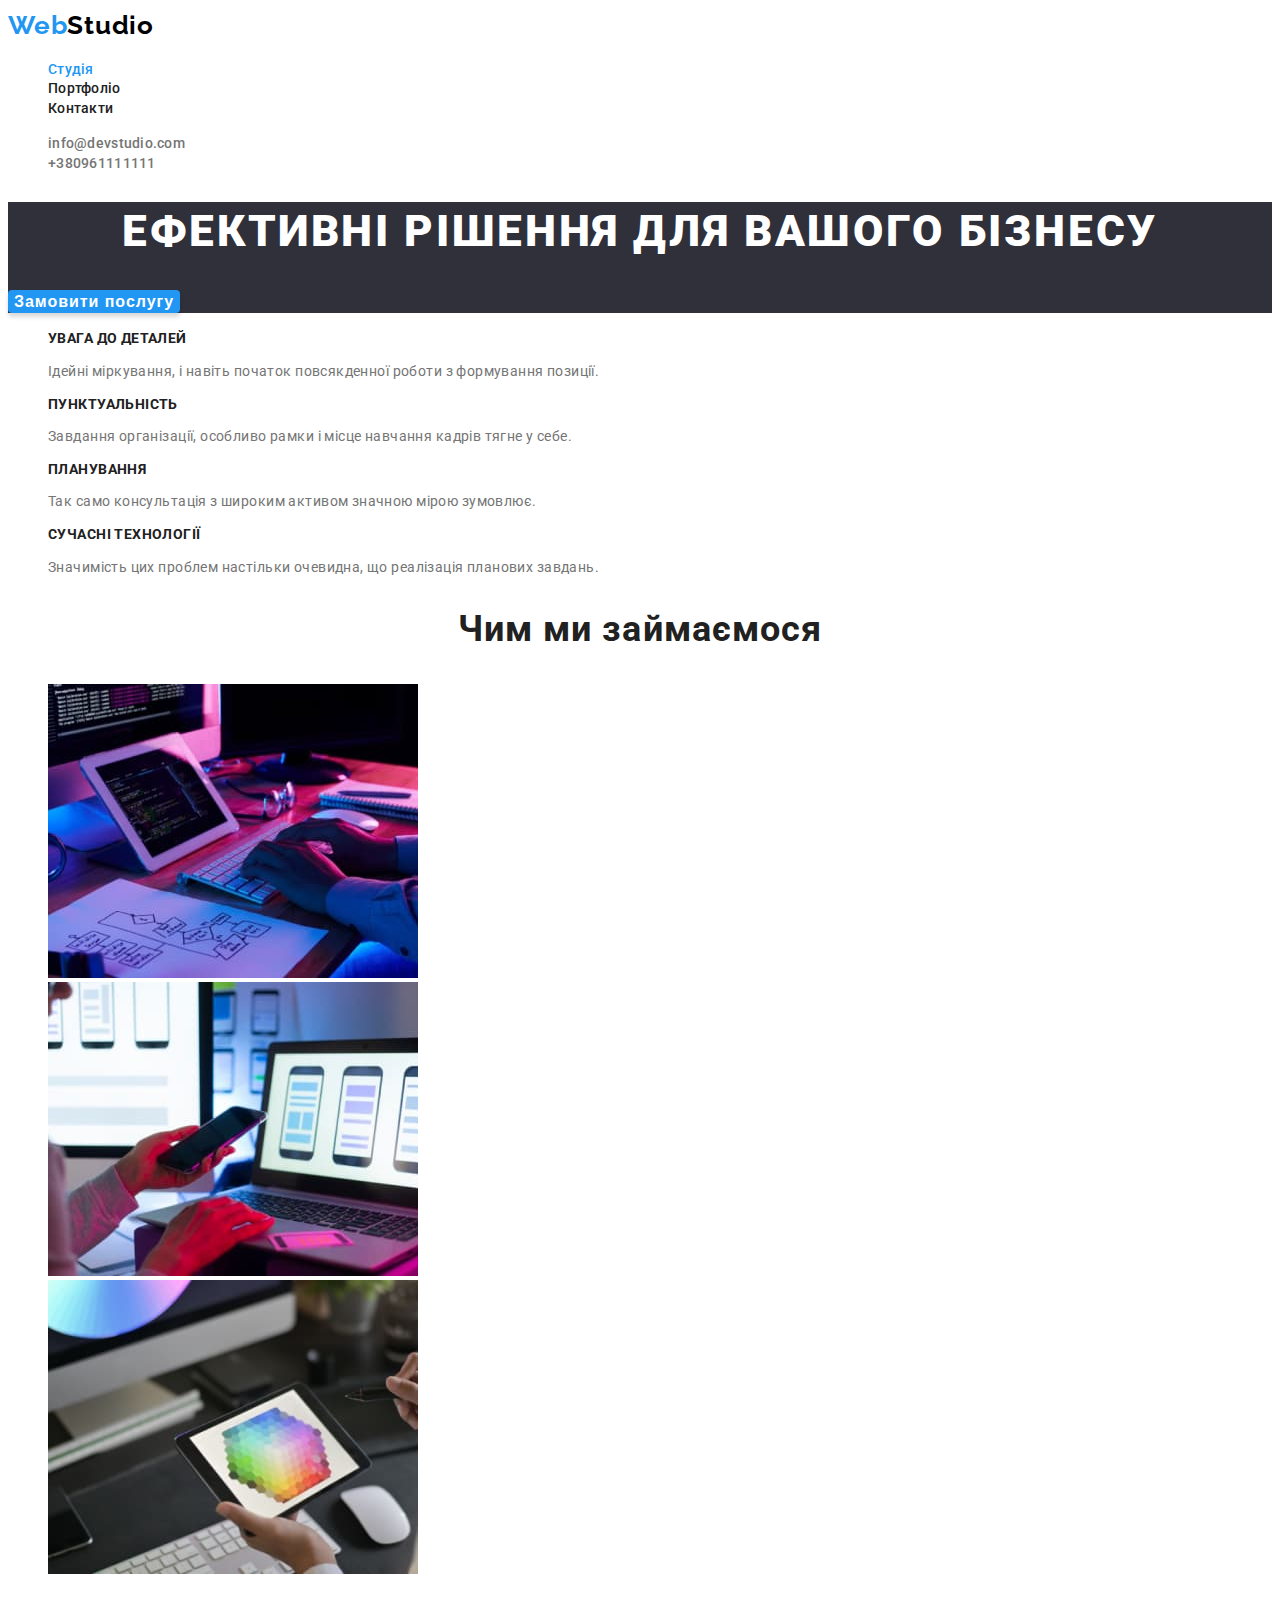
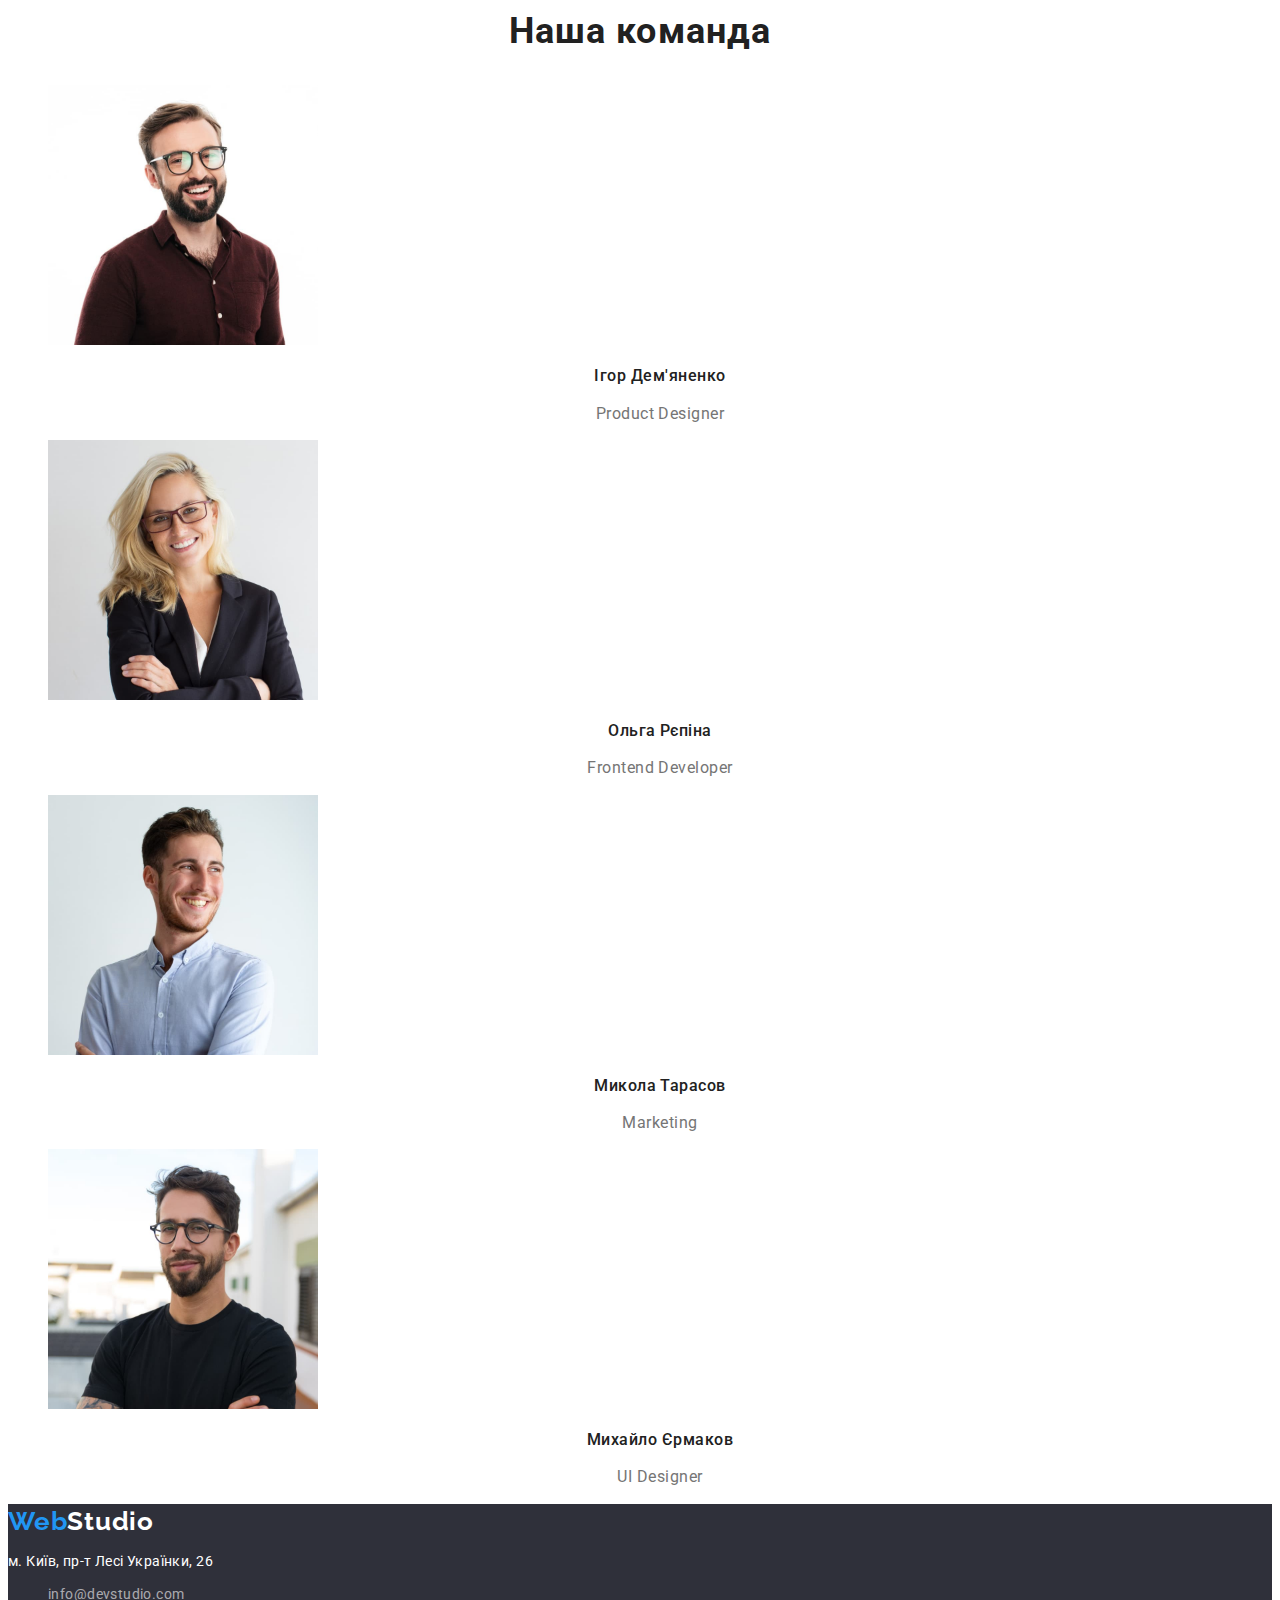
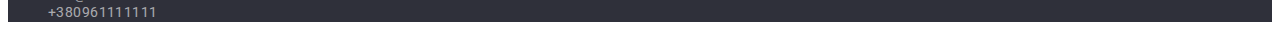
<file: index.html>
<!DOCTYPE html>
<html lang="uk">
  <head>
    <meta charset="UTF-8" />
    <meta http-equiv="X-UA-Compatible" content="IE=edge" />
    <meta name="viewport" content="width=device-width, initial-scale=1.0" />
    <title>WebStudio</title>
    <link rel="preconnect" href="https://fonts.googleapis.com" />
    <link rel="preconnect" href="https://fonts.gstatic.com" crossorigin />
    <link
      href="https://fonts.googleapis.com/css2?family=Raleway:wght@700&family=Roboto:wght@400;500;700;900&display=swap"
      rel="stylesheet"
    />
    <link rel="stylesheet" href="./css/styles.css" />
  </head>
  <body>
    <header class="header">
      <a class="logo-link link" href="./index.html"
        ><span class="logo-accent">Web</span>Studio</a
      >
      <nav>
        <ul>
          <li class="list">
            <a class="nav-link link" href="./index.html"
              ><span class="accent">Студія</span></a
            >
          </li>
          <li class="list">
            <a class="nav-link link" href="./portfolio.html">Портфоліо</a>
          </li>
          <li class="list">
            <a class="nav-link link" href="">Контакти</a>
          </li>
        </ul>
      </nav>
      <ul class="list">
        <li>
          <a class="contact link" href="mailto:info@devstudio.com"
            >info@devstudio.com</a
          >
        </li>
        <li>
          <a class="contact link" href="tel:+380961111111">+380961111111</a>
        </li>
      </ul>
    </header>
    <main>
      <section class="hero">
        <h1 class="hero-title">Ефективні рішення для вашого бізнесу</h1>
        <button class="model-btn" type="button">Замовити послугу</button>
      </section>
      <section>
        <ul class="horizontal-block">
          <li class="list">
            <h2 class="sub-hero-title">УВАГА ДО ДЕТАЛЕЙ</h2>
            <p class="sub-title">
              Ідейні міркування, і навіть початок повсякденної роботи з
              формування позиції.
            </p>
          </li>
          <li class="list">
            <h2 class="sub-hero-title">ПУНКТУАЛЬНІСТЬ</h2>
            <p class="sub-title">
              Завдання організації, особливо рамки і місце навчання кадрів тягне
              у себе.
            </p>
          </li>
          <li class="list">
            <h2 class="sub-hero-title">ПЛАНУВАННЯ</h2>
            <p class="sub-title">
              Так само консультація з широким активом значною мірою зумовлює.
            </p>
          </li>
          <li class="list">
            <h2 class="sub-hero-title">СУЧАСНІ ТЕХНОЛОГІЇ</h2>
            <p class="sub-title">
              Значимість цих проблем настільки очевидна, що реалізація планових
              завдань.
            </p>
          </li>
        </ul>
      </section>
      <section>
        <h2 class="employment-and-team">Чим ми займаємося</h2>
        <ul class="list horizontal-block">
          <li>
            <img src="./images/box1.jpg" alt="box1" width="370" height="294" />
          </li>
          <li>
            <img src="./images/box2.jpg" alt="box2" width="370" height="294" />
          </li>
          <li>
            <img src="./images/box3.jpg" alt="box3" width="370" height="294" />
          </li>
        </ul>
      </section>
      <section>
        <h2 class="employment-and-team">Наша команда</h2>
        <ul class="list horizontal-block">
          <li>
            <img src="./images/img1.jpg" alt="фото" width="270" height="260" />
            <h3 class="name">Ігор Дем'яненко</h3>
            <p class="work">Product Designer</p>
          </li>
          <li>
            <img src="./images/img2.jpg" alt="фото" width="270" height="260" />
            <h3 class="name">Ольга Рєпіна</h3>
            <p class="work">Frontend Developer</p>
          </li>
          <li>
            <img src="./images/img3.jpg" alt="фото" width="270" height="260" />
            <h3 class="name">Микола Тарасов</h3>
            <p class="work">Marketing</p>
          </li>
          <li>
            <img src="./images/img4.jpg" alt="фото" width="270" height="260" />
            <h3 class="name">Михайло Єрмаков</h3>
            <p class="work">UI Designer</p>
          </li>
        </ul>
      </section>
    </main>
    <footer class="footer">
      <a class="logo-link-footer link" href="./index.html"
        ><span class="logo-accent">Web</span>Studio</a
      >
      <address class="address">
        <p lang="uk">м. Київ, пр-т Лесі Українки, 26</p>
        <ul class="list">
          <li class="link">
            <a class="contact-list link" href="mailto:info@devstudio.com"
              >info@devstudio.com</a
            >
          </li>
          <li class="link">
            <a class="contact-list link" href="tel:+380961111111"
              >+380961111111</a
            >
          </li>
        </ul>
      </address>
    </footer>
  </body>
</html>
</file>
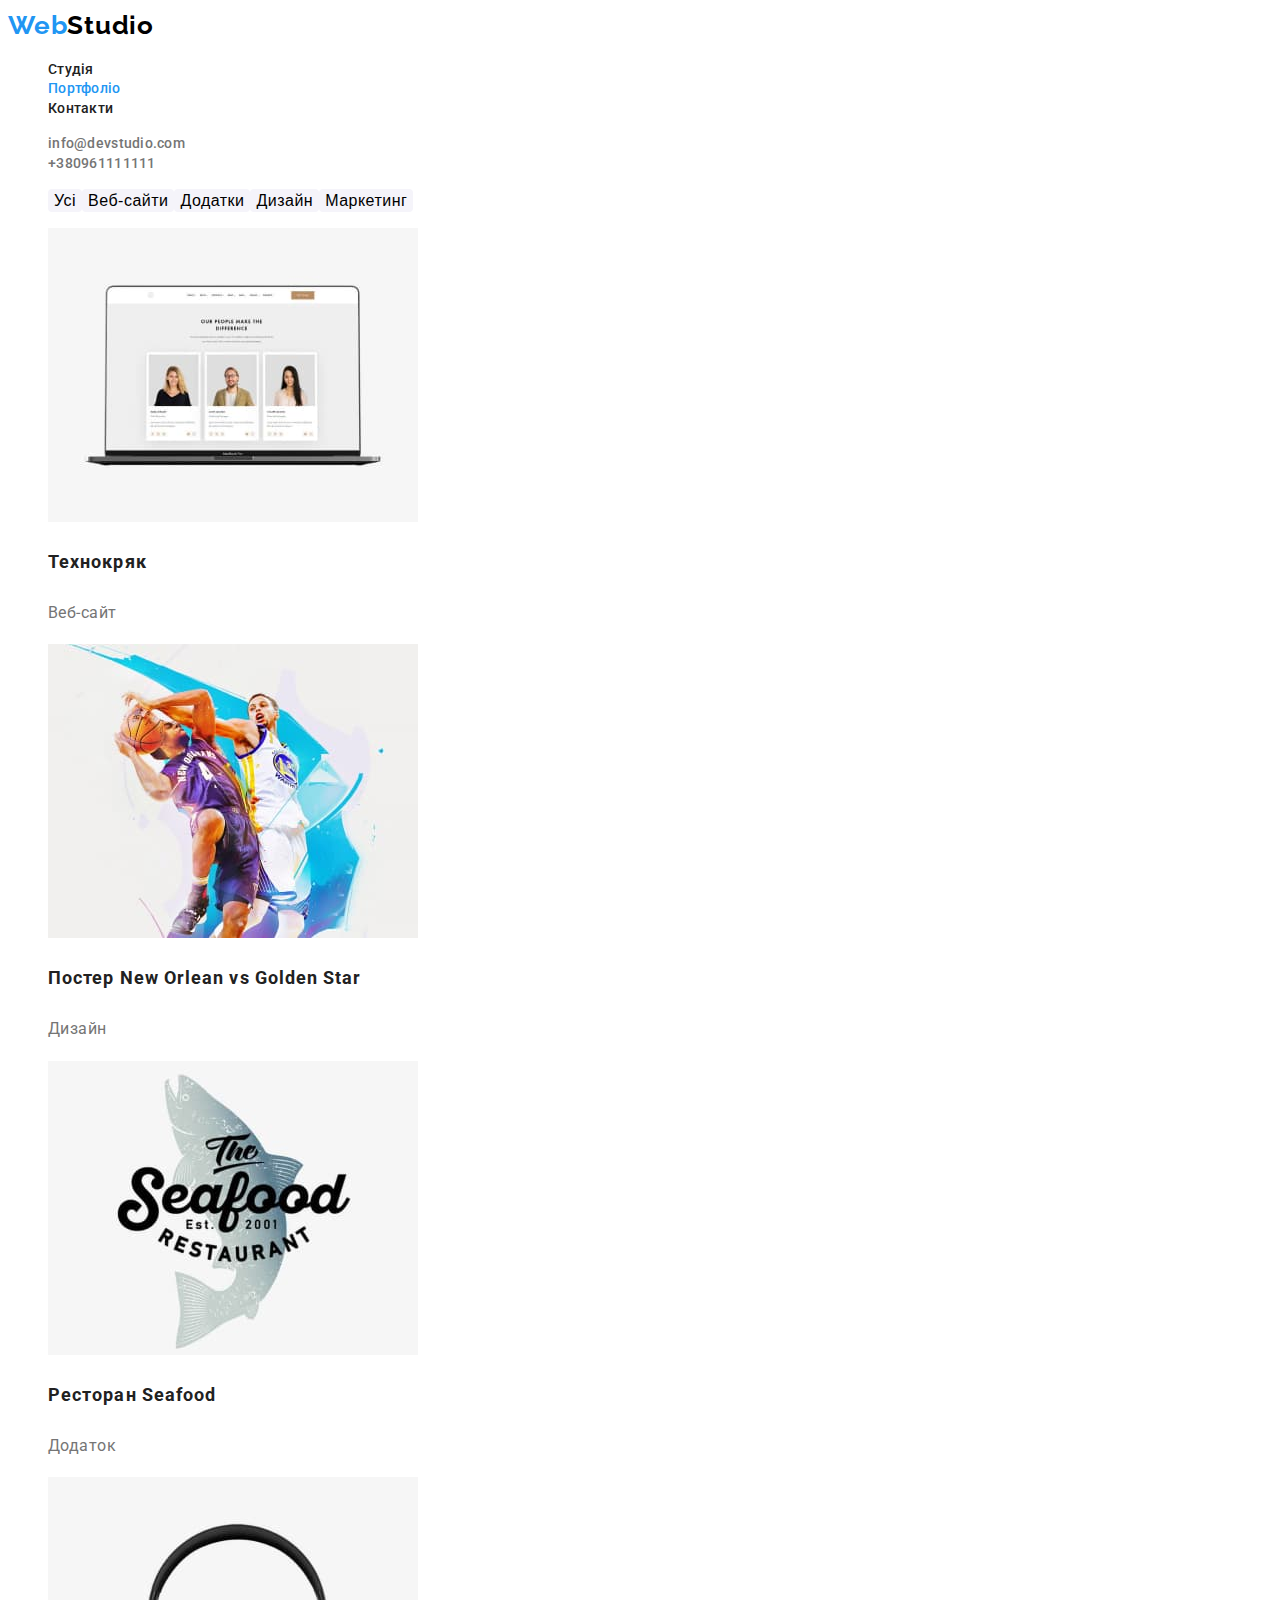
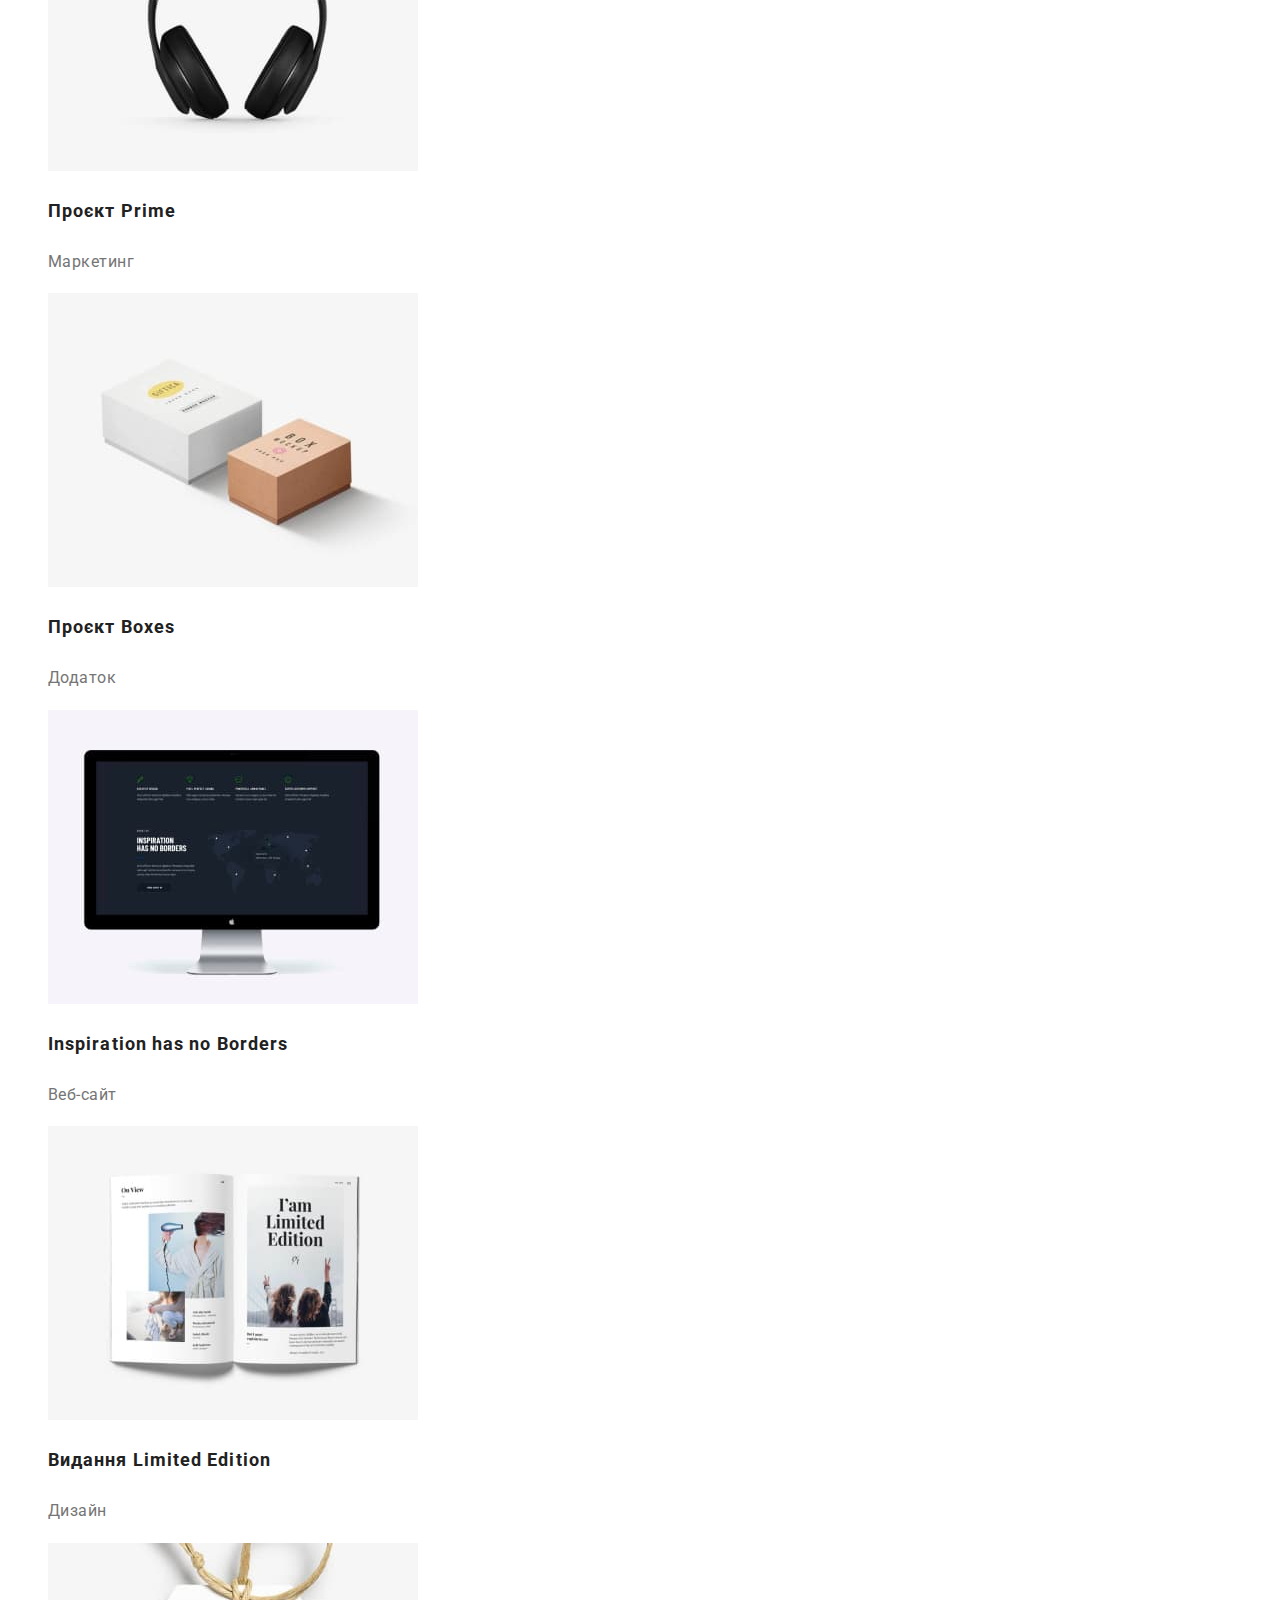
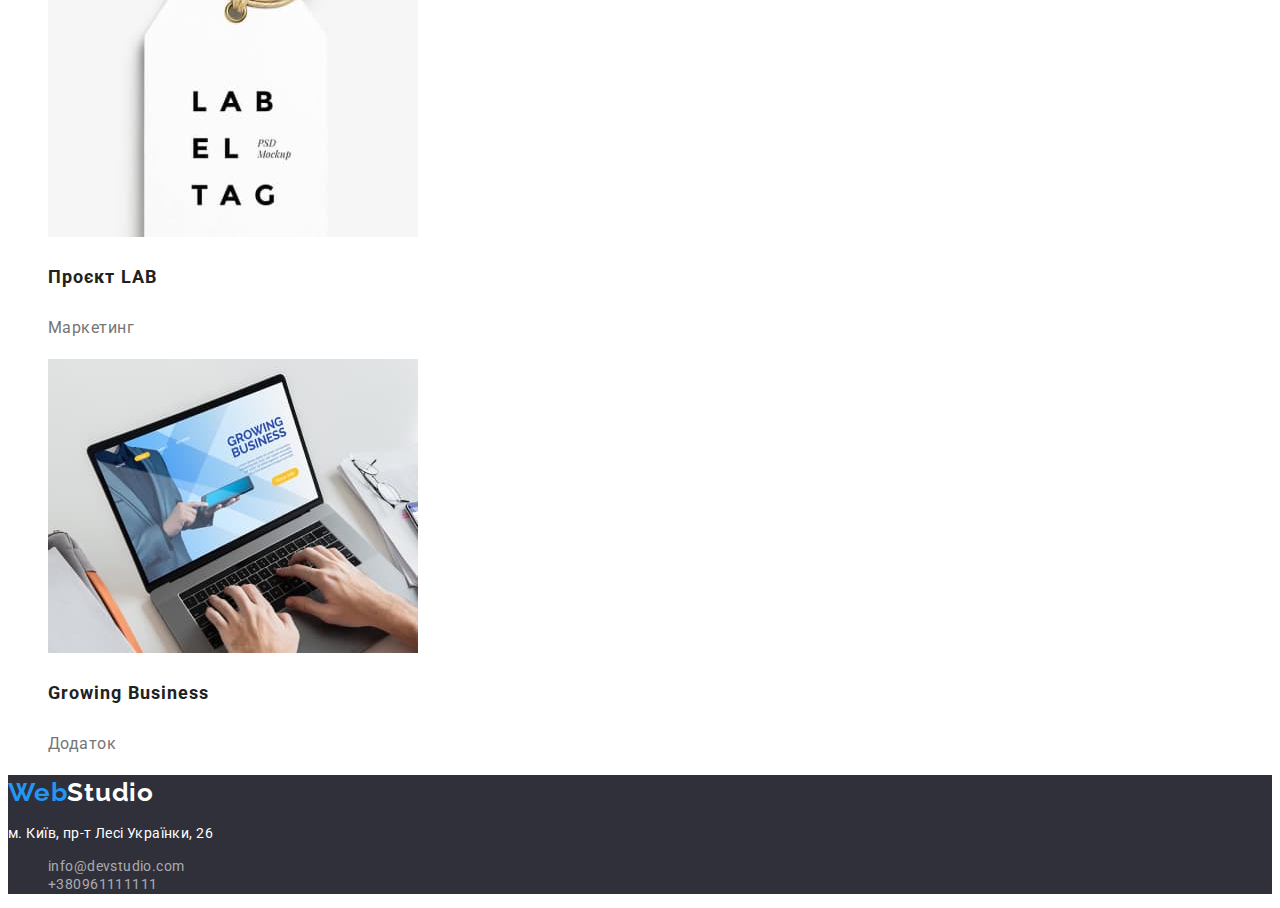
<file: portfolio.html>
<!DOCTYPE html>
<html lang="en">
  <head>
    <meta charset="UTF-8" />
    <meta http-equiv="X-UA-Compatible" content="IE=edge" />
    <meta name="viewport" content="width=\, initial-scale=1.0" />
    <title>Document</title>
    <link rel="preconnect" href="https://fonts.googleapis.com" />
    <link rel="preconnect" href="https://fonts.gstatic.com" crossorigin />
    <link
      href="https://fonts.googleapis.com/css2?family=Raleway:wght@700&family=Roboto:wght@400;500;700;900&display=swap"
      rel="stylesheet"
    />
    <link rel="stylesheet" href="./css/styles.css" />
  </head>
  <body>
    <header class="header">
      <a class="logo-link link" href="./index.html"
        ><span class="logo-accent">Web</span>Studio</a
      >
      <nav>
        <ul>
          <li class="list">
            <a class="nav-link link" href="./index.html">Студія</a>
          </li>
          <li class="list">
            <a class="nav-link link" href="./portfolio.html"
              ><span class="accent">Портфоліо</span></a
            >
          </li>
          <li class="list">
            <a class="nav-link link" href="">Контакти</a>
          </li>
        </ul>
      </nav>
      <ul class="list">
        <li>
          <a class="contact link" href="mailto:info@devstudio.com"
            >info@devstudio.com</a
          >
        </li>
        <li>
          <a class="contact link" href="tel:+380961111111">+380961111111</a>
        </li>
      </ul>
    </header>
    <main>
      <section>
        <ul class="button-portfolio list">
          <li><button class="button-portfolio-model">Усі</button></li>
          <li><button class="button-portfolio-model">Веб-сайти</button></li>
          <li><button class="button-portfolio-model">Додатки</button></li>
          <li><button class="button-portfolio-model">Дизайн</button></li>
          <li><button class="button-portfolio-model">Маркетинг</button></li>
        </ul>
        <ul class="list">
          <li>
            <a class="link" href="">
              <img src="./images/image_box.jpg" alt="Веб-сайти" />
              <h3 class="portfolio-cards-title">Технокряк</h3>
              <p class="sub-portfolio-cards-title">Веб-сайт</p>
            </a>
          </li>
          <li>
            <a class="link" href="">
              <img src="./images/image_box2.jpg" alt="Дизайн" />
              <h3 class="portfolio-cards-title">
                Постер New Orlean vs Golden Star
              </h3>
              <p class="sub-portfolio-cards-title">Дизайн</p>
            </a>
          </li>
          <li>
            <img src="./images/image_box3.jpg" alt="Додаток" />
            <h3 class="portfolio-cards-title">Ресторан Seafood</h3>
            <p class="sub-portfolio-cards-title">Додаток</p>
          </li>
          <li>
            <a class="link" href="">
              <img src="./images/image_box4.jpg" alt="Веб-сайти" />
              <h3 class="portfolio-cards-title">Проєкт Prime</h3>
              <p class="sub-portfolio-cards-title">Маркетинг</p>
            </a>
          </li>
          <li>
            <a class="link" href="">
              <img src="./images/image_box5.jpg" alt="Веб-сайти" />
              <h3 class="portfolio-cards-title">Проєкт Boxes</h3>
              <p class="sub-portfolio-cards-title">Додаток</p>
            </a>
          </li>
          <li>
            <a class="link" href="">
              <img src="./images/image_box6.jpg" alt="Веб-сайти" />
              <h3 class="portfolio-cards-title">Inspiration has no Borders</h3>
              <p class="sub-portfolio-cards-title">Веб-сайт</p>
            </a>
          </li>
          <li>
            <a class="link" href="">
              <img src="./images/image_box7.jpg" alt="Веб-сайти" />
              <h3 class="portfolio-cards-title">Видання Limited Edition</h3>
              <p class="sub-portfolio-cards-title">Дизайн</p>
            </a>
          </li>
          <li>
            <a class="link" href="">
              <img src="./images/image_box8.jpg" alt="Веб-сайти" />
              <h3 class="portfolio-cards-title">Проєкт LAB</h3>
              <p class="sub-portfolio-cards-title">Маркетинг</p>
            </a>
          </li>
          <li>
            <a class="link" href="">
              <img src="./images/image_box9.jpg" alt="Веб-сайти" />
              <h3 class="portfolio-cards-title">Growing Business</h3>
              <p class="sub-portfolio-cards-title">Додаток</p>
            </a>
          </li>
        </ul>
      </section>
    </main>
    <footer class="footer">
      <a class="logo-link-footer link" href="./index.html"
        ><span class="logo-accent">Web</span
        ><span class="footer-logo">Studio</span></a
      >
      <address class="address">
        <p lang="uk">м. Київ, пр-т Лесі Українки, 26</p>
        <ul class="list">
          <li class="link">
            <a class="contact-list link" href="mailto:info@devstudio.com"
              >info@devstudio.com</a
            >
          </li>
          <li class="link">
            <a class="contact-list link" href="tel:+380961111111"
              >+380961111111</a
            >
          </li>
        </ul>
      </address>
    </footer>
  </body>
</html>
</file>
<file: css/styles.css>
:root {
  --accent-color: #2196f3;
  --second-accent-color: #ffffff;
  --primary-color: #757575;
  --secondary-color: #212121;
  --background-color: #2f303a;
  --portfolio-buttom-color: #f5f4fa;
}
.list {
  list-style: none;
}

.link {
  text-decoration: none;
}
body {
  font-family: "Roboto", sans-serif;
  color: var(--primary-color);
}
.accent {
  color: var(--accent-color);
}
/* .horizontal-block {
  display: flex;
} */
/* <=======logo=======> */
.logo-link {
  font-family: "Raleway";
  font-weight: 700;
  font-size: 26px;
  line-height: 1.33;
  letter-spacing: 0.03em;
  color: black;
}
.logo-link-footer {
  font-family: "Raleway";
  font-weight: 700;
  font-size: 26px;
  line-height: 1.33;
  letter-spacing: 0.03em;
  color: var(--second-accent-color);
}
.logo-accent {
  color: var(--accent-color);
}
/* <=======navigation=======> */
.nav-link {
  font-family: "Roboto";
  font-weight: 500;
  font-size: 14px;
  line-height: 1.33;
  letter-spacing: 0.02em;
  color: var(--secondary-color);
}
.nav-link:hover,
.nav-link:focus {
  font-weight: 500;
  font-size: 14px;
  line-height: 1.33;
  letter-spacing: 0.02em;
  color: var(--accent-color);
}
.contact {
  font-weight: 500;
  font-size: 14px;
  line-height: 1.33;
  letter-spacing: 0.02em;
  color: inherit;
}
.contact:hover,
.contact:focus {
  color: var(--accent-color);
}
/* <=======hero=======> */
.hero {
  background-color: var(--background-color);
}
.hero-title {
  font-weight: 900;
  font-size: 44px;
  line-height: 1.33;
  text-align: center;
  letter-spacing: 0.06em;
  text-transform: uppercase;
  color: var(--second-accent-color);
}
.model-btn {
  border: none;
  font-weight: 700;
  font-size: 16px;
  line-height: 1.33;
  display: flex;
  align-items: center;
  text-align: center;
  letter-spacing: 0.06em;
  color: var(--second-accent-color);
  cursor: pointer;
  /* backgroud button */
  background: var(--accent-color);
  box-shadow: 0px 4px 4px rgba(0, 0, 0, 0.15);
  border-radius: 4px;
}
.model-btn:hover,
.model-btn:focus,
.model-btn:active {
  background: #188ce8;
  box-shadow: 0px 4px 4px rgba(0, 0, 0, 0.15);
  border-radius: 4px;
}
/* <=======sub hero=======> */
.sub-hero-title {
  font-weight: 700;
  font-size: 14px;
  line-height: 1.33;
  letter-spacing: 0.03em;
  text-transform: uppercase;
  color: var(--secondary-color);
}
.sub-title,
.sub-portfolio-title {
  font-weight: 400;
  font-size: 14px;
  line-height: 1.33;
  letter-spacing: 0.03em;
}
.employment-and-team {
  font-weight: 700;
  font-size: 36px;
  line-height: 1.33;
  text-align: center;
  letter-spacing: 0.03em;
  color: var(--secondary-color);
}
.name {
  font-weight: 500;
  font-size: 16px;
  line-height: 1.33;
  text-align: center;
  letter-spacing: 0.03em;
  color: var(--secondary-color);
}
.work {
  font-weight: 400;
  font-size: 16px;
  line-height: 1.33;
  text-align: center;
  letter-spacing: 0.03em;
}
.address {
  font-style: normal;
  font-weight: 400;
  font-size: 14px;
  line-height: 1.33;
  letter-spacing: 0.03em;
  color: var(--second-accent-color);
}
/* <=======footer=======> */

.contact-list {
  font-weight: 400;
  font-size: 14px;
  line-height: 1.33;
  letter-spacing: 0.03em;
  color: rgba(255, 255, 255, 0.6);
}
.footer {
  background-color: var(--background-color);
}
/* <=======Portfolio=======> */
.button-portfolio-model {
  border: none;
  display: flex;
  font-weight: 500;
  font-size: 16px;
  line-height: 1.33;
  text-align: center;
  letter-spacing: 0.03em;
  color: black;
  cursor: pointer;
  /* button background */
  background: var(--portfolio-buttom-color);
  border-radius: 4px;
}
.button-portfolio-model:hover,
.button-portfolio-model:focus,
.button-portfolio-model:active {
  background: var(--accent-color);
  box-shadow: 0px 3px 1px rgba(0, 0, 0, 0.1), 0px 1px 2px rgba(0, 0, 0, 0.08),
    0px 2px 2px rgba(0, 0, 0, 0.12);
  border-radius: 4px;
  color: var(--second-accent-color);
}
.button-portfolio {
  display: flex;
}
.portfolio-cards-title {
  font-weight: 700;
  font-size: 18px;
  line-height: 2;
  letter-spacing: 0.06em;
  color: #212121;
}
.sub-portfolio-cards-title {
  font-weight: 400;
  font-size: 16px;
  line-height: 1.9;
  letter-spacing: 0.03em;
  color: #757575;
}
</file>
